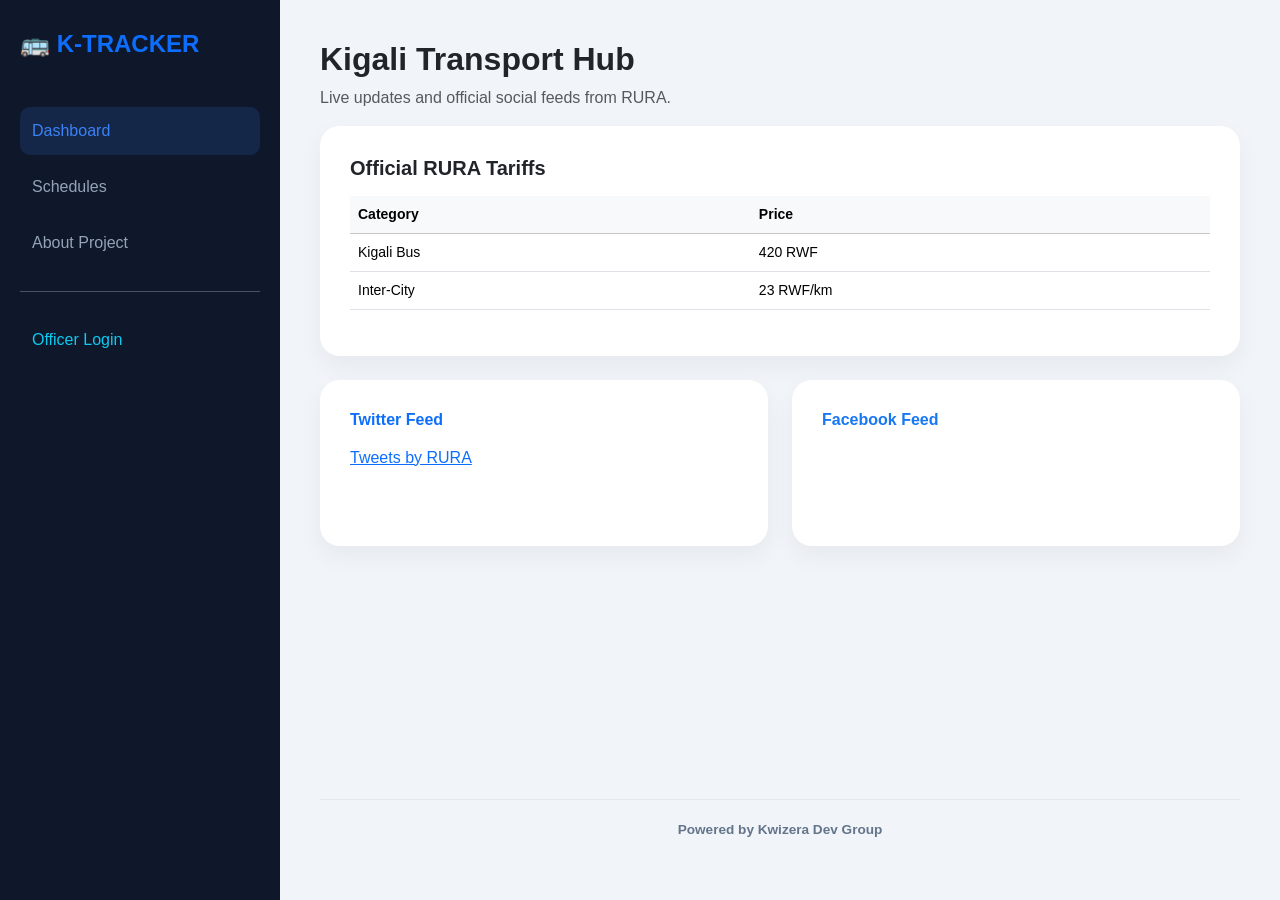
<file: index.html>
<!DOCTYPE html>
<html lang="en">
<head>
    <meta charset="UTF-8">
    <title>K-Tracker | Home</title>
    <link href="https://cdn.jsdelivr.net/npm/bootstrap@5.3.0/dist/css/bootstrap.min.css" rel="stylesheet">
    <link rel="stylesheet" href="style.css">
</head>
<body>
    <div class="dashboard-wrapper">
        <aside class="sidebar">
            <h4 class="fw-bold mb-5 text-primary">🚌 K-TRACKER</h4>
            <nav>
                <a href="index.html" class="nav-link-custom active">Dashboard</a>
                <a href="schedules.html" class="nav-link-custom">Schedules</a>
                <a href="about.html" class="nav-link-custom">About Project</a>
                <hr class="opacity-25 my-4">
                <a href="login.html" class="nav-link-custom text-info">Officer Login</a>
            </nav>
        </aside>

        <main class="main-content">
            <h2 class="fw-bold">Kigali Transport Hub</h2>
            <p class="text-muted">Live updates and official social feeds from RURA.</p>

            <div class="glass-card mb-4">
                <h5 class="fw-bold mb-3">Official RURA Tariffs</h5>
                <table class="table small">
                    <thead class="table-light">
                        <tr><th>Category</th><th>Price</th></tr>
                    </thead>
                    <tbody>
                        <tr><td>Kigali Bus</td><td>420 RWF</td></tr>
                        <tr><td>Inter-City</td><td>23 RWF/km</td></tr>
                    </tbody>
                </table>
            </div>

            <div class="row g-4">
                <div class="col-md-6">
                    <div class="glass-card">
                        <h6 class="fw-bold text-primary mb-3">Twitter Feed</h6>
                        <div style="height: 70px; width: 400px;overflow-y: auto;">
                            <a class="twitter-timeline" href="https://twitter.com/RURA_RWANDA">Tweets by RURA</a>
                            <script async src="https://platform.twitter.com/widgets.js" charset="utf-8"></script>
                        </div>
                    </div>
                </div>

                <div class="col-md-6">
                    <div class="glass-card">
                        <h6 class="fw-bold mb-3" style="color: #1877F2;">Facebook Feed</h6>
                        <div id="fb-container" style="height: 70px; width: 400px; overflow: hidden;">
                            <div class="fb-page" 
                                 data-href="https://www.facebook.com/RURARwanda/" 
                                 data-tabs="timeline" 
                                 data-small-header="true" 
                                 data-adapt-container-width="true" 
                                 data-hide-cover="false">
                            </div>
                        </div>
                    </div>
                </div>
            </div>

            <footer>Powered by Kwizera Dev Group</footer>
        </main>
    </div>

    <div id="fb-root"></div>
    <script async defer crossorigin="anonymous" src="https://connect.facebook.net/en_US/sdk.js#xfbml=1&version=v18.0"></script>
</body>
</html>
</file>
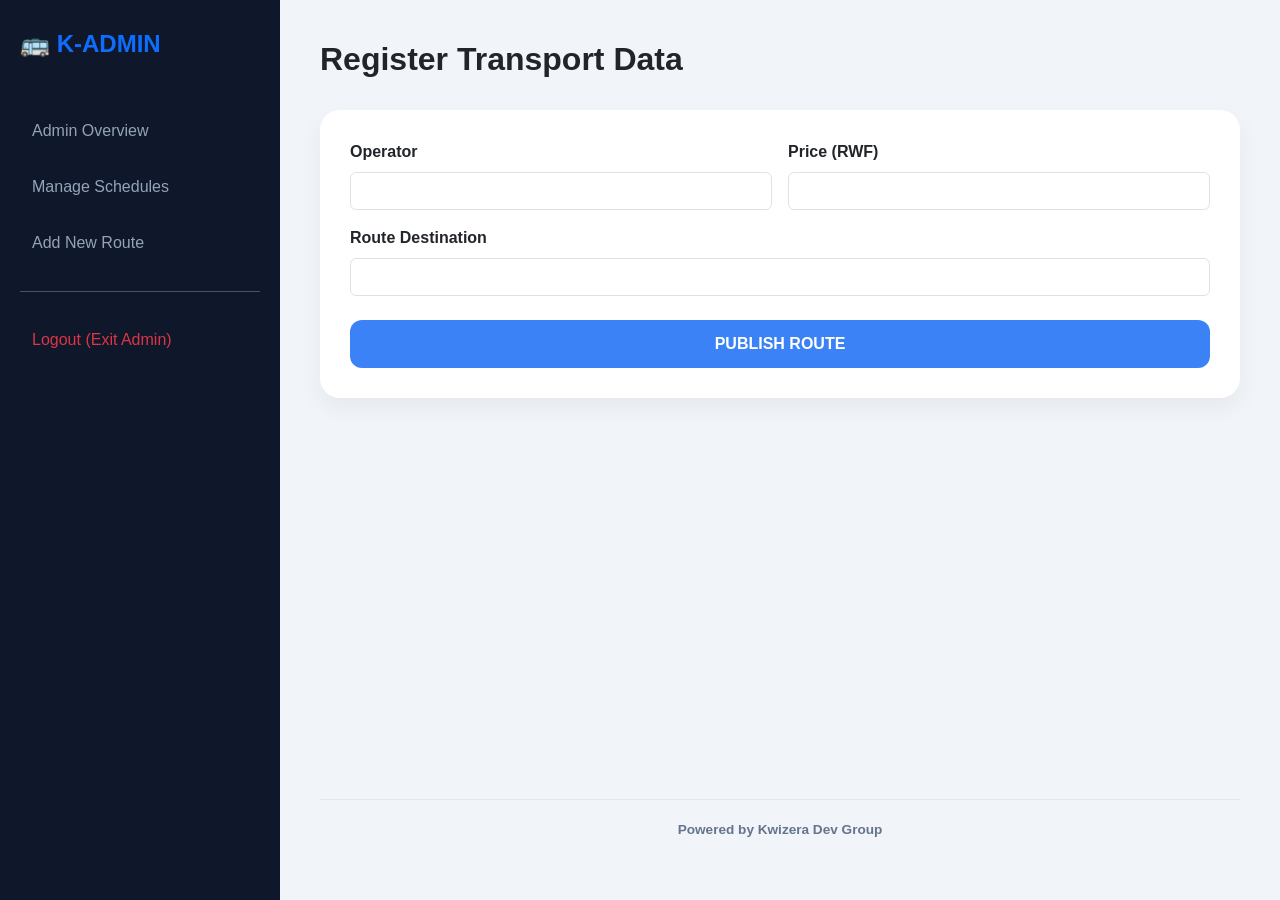
<file: add-schedule.html>
<!DOCTYPE html>
<html lang="en">
<head>
    <meta charset="UTF-8">
    <title>Add Route | K-Tracker</title>
    <link href="https://cdn.jsdelivr.net/npm/bootstrap@5.3.0/dist/css/bootstrap.min.css" rel="stylesheet">
    <link rel="stylesheet" href="style.css">
</head>
<body>
    <div class="dashboard-wrapper">
<aside class="sidebar">
    <div class="mb-5">
        <h4 class="fw-bold text-primary">🚌 K-ADMIN</h4>
    </div>
    
    <nav>
        <a href="admin-index.html" class="nav-link-custom">Admin Overview</a>
        
        <a href="admin-schedules.html" class="nav-link-custom">Manage Schedules</a>
        
        <a href="add-schedule.html" class="nav-link-custom">Add New Route</a>
        
        <hr class="opacity-25 my-4">
        
        <a href="index.html" class="nav-link-custom text-danger">Logout (Exit Admin)</a>
    </nav>
</aside>

        <main class="main-content">
            <h2 class="fw-bold">Register Transport Data</h2>
            <div class="glass-card mt-4">
                <form id="addScheduleForm" class="needs-validation" novalidate>
                    <div class="row g-3">
                        <div class="col-md-6"><label class="form-label fw-bold">Operator</label><input type="text" class="form-control" required></div>
                        <div class="col-md-6"><label class="form-label fw-bold">Price (RWF)</label><input type="number" class="form-control" required></div>
                        <div class="col-12"><label class="form-label fw-bold">Route Destination</label><input type="text" class="form-control" required></div>
                    </div>
                    <button type="submit"  class="btn btn-pro w-100 mt-4">PUBLISH ROUTE</button>
                </form>
            </div>
            <footer>Powered by Kwizera Dev Group</footer>
        </main>
    </div>
    <script src="script.js"></script>
</body>
</html>
</file>
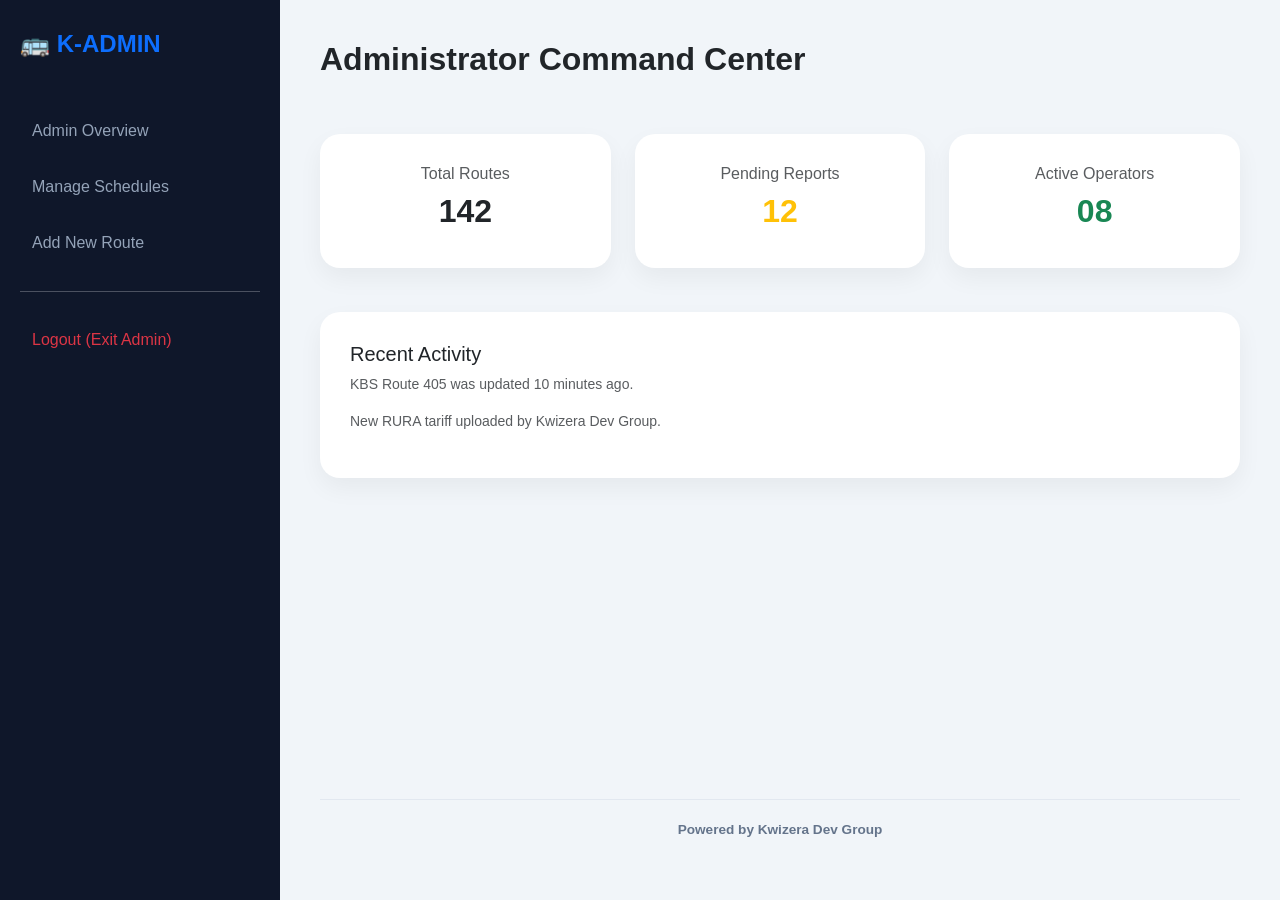
<file: admin-index.html>
<!DOCTYPE html>
<html lang="en">
<head>
    <meta charset="UTF-8">
    <title>Admin Dashboard | K-Tracker</title>
    <link href="https://cdn.jsdelivr.net/npm/bootstrap@5.3.0/dist/css/bootstrap.min.css" rel="stylesheet">
    <link rel="stylesheet" href="style.css">
</head>
<body>
    <div class="dashboard-wrapper">
<aside class="sidebar">
    <div class="mb-5">
        <h4 class="fw-bold text-primary">🚌 K-ADMIN</h4>
    </div>
    
    <nav>
        <a href="admin-index.html" class="nav-link-custom">Admin Overview</a>
        
        <a href="admin-schedules.html" class="nav-link-custom">Manage Schedules</a>
        
        <a href="add-schedule.html" class="nav-link-custom">Add New Route</a>
        
        <hr class="opacity-25 my-4">
        
        <a href="index.html" class="nav-link-custom text-danger">Logout (Exit Admin)</a>
    </nav>
</aside>

        <main class="main-content">
            <div class="d-flex justify-content-between">
                <h2 class="fw-bold">Administrator Command Center</h2>
            </div>
            
            <div class="row mt-4 g-4">
                <div class="col-md-4">
                    <div class="glass-card text-center">
                        <h6 class="text-muted">Total Routes</h6>
                        <h2 class="fw-bold">142</h2>
                    </div>
                </div>
                <div class="col-md-4">
                    <div class="glass-card text-center">
                        <h6 class="text-muted">Pending Reports</h6>
                        <h2 class="fw-bold text-warning">12</h2>
                    </div>
                </div>
                <div class="col-md-4">
                    <div class="glass-card text-center">
                        <h6 class="text-muted">Active Operators</h6>
                        <h2 class="fw-bold text-success">08</h2>
                    </div>
                </div>
            </div>

            <div class="glass-card mt-4">
                <h5>Recent Activity</h5>
                <p class="text-muted small">KBS Route 405 was updated 10 minutes ago.</p>
                <p class="text-muted small">New RURA tariff uploaded by Kwizera Dev Group.</p>
            </div>
            
            <footer>Powered by Kwizera Dev Group</footer>
        </main>
    </div>
</body>
</html>
</file>
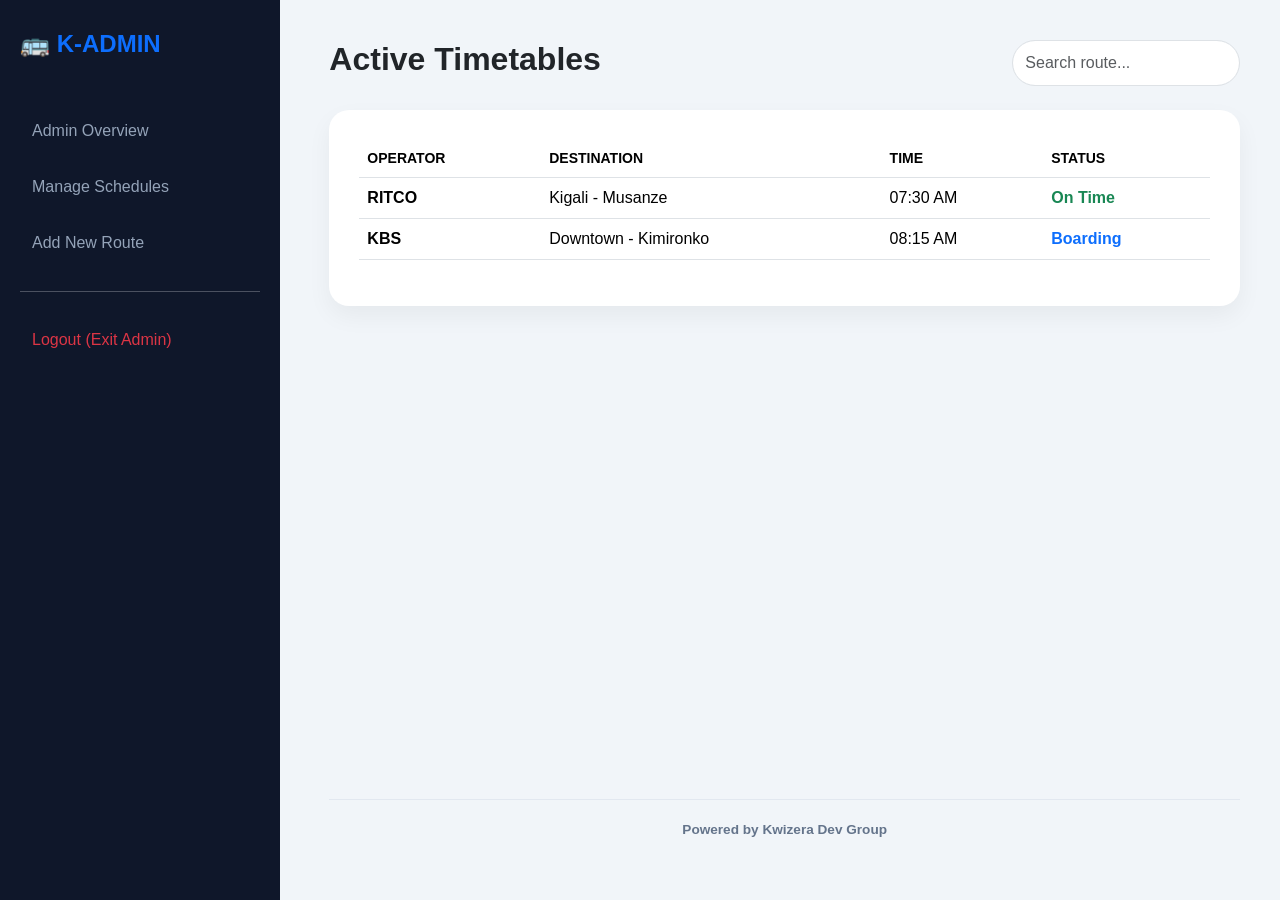
<file: admin-schedules.html>
<!DOCTYPE html>
<html lang="en">
<head>
    <meta charset="UTF-8">
    <title>Schedules | K-Tracker</title>
    <link href="https://cdn.jsdelivr.net/npm/bootstrap@5.3.0/dist/css/bootstrap.min.css" rel="stylesheet">
    <link rel="stylesheet" href="style.css">
</head>
<body>
    <div class="dashboard-wrapper">
<aside class="sidebar">
    <div class="mb-5">
        <h4 class="fw-bold text-primary">🚌 K-ADMIN</h4>
    </div>
    
    <nav>
        <a href="admin-index.html" class="nav-link-custom">Admin Overview</a>
        
        <a href="admin-schedules.html" class="nav-link-custom">Manage Schedules</a>
        
        <a href="add-schedule.html" class="nav-link-custom">Add New Route</a>
        
        <hr class="opacity-25 my-4">
        
        <a href="index.html" class="nav-link-custom text-danger">Logout (Exit Admin)</a>
    </nav>
</aside>>
</aside>

        <main class="main-content">
            <div class="d-flex justify-content-between mb-4">
                <h2 class="fw-bold">Active Timetables</h2>
                <input type="text" id="routeSearch" class="form-control w-25 rounded-pill" placeholder="Search route...">
            </div>

            <div class="glass-card">
                <table class="table">
                    <thead><tr class="text-muted small"><th>OPERATOR</th><th>DESTINATION</th><th>TIME</th><th>STATUS</th></tr></thead>
                    <tbody>
                        <tr><td><strong>RITCO</strong></td><td>Kigali - Musanze</td><td>07:30 AM</td><td><span class="text-success fw-bold">On Time</span></td></tr>
                        <tr><td><strong>KBS</strong></td><td>Downtown - Kimironko</td><td>08:15 AM</td><td><span class="text-primary fw-bold">Boarding</span></td></tr>
                    </tbody>
                </table>
            </div>
            <footer>Powered by Kwizera Dev Group</footer>
        </main>
    </div>
    <script src="script.js"></script>
</body>
</html>
</file>
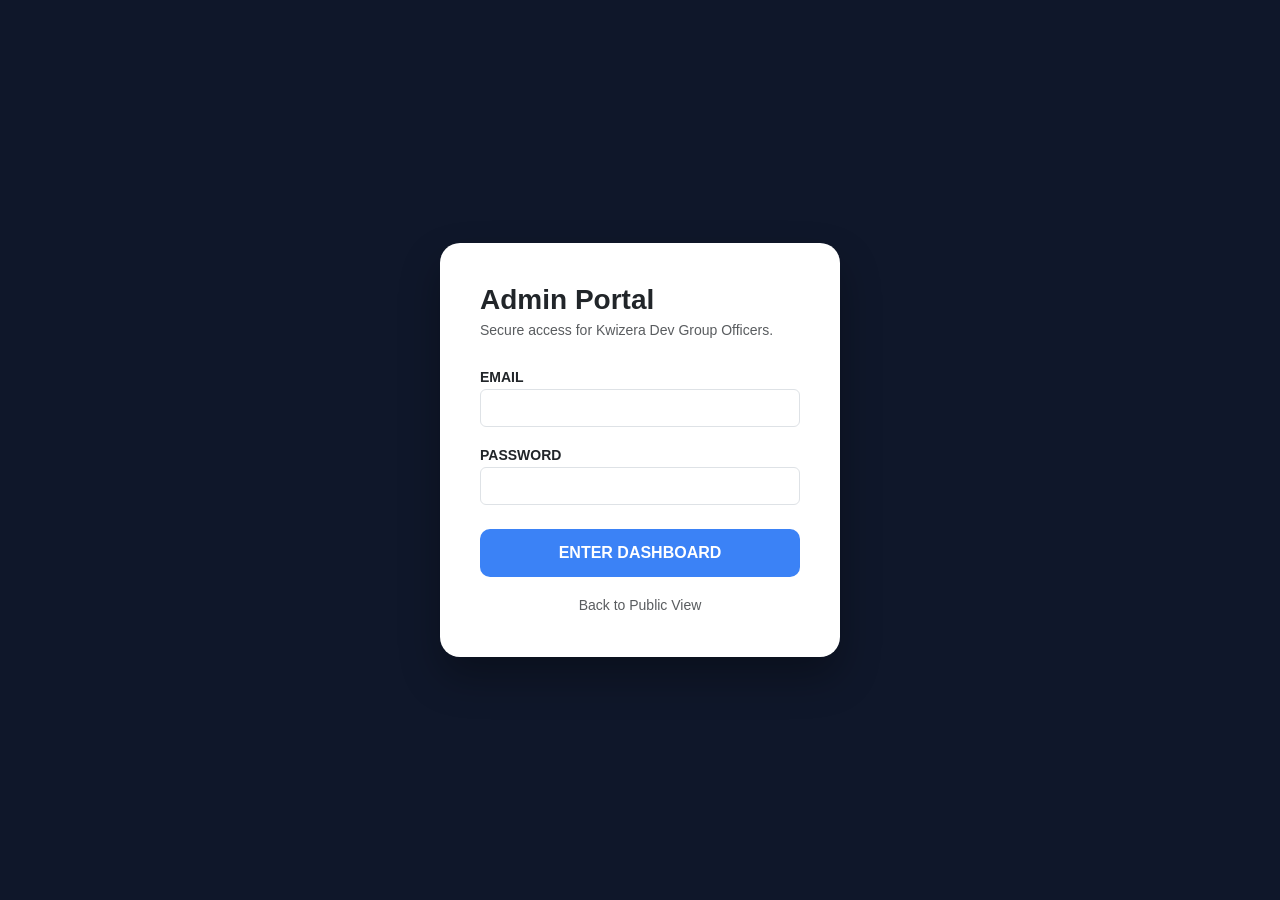
<file: login.html>
<!DOCTYPE html>
<html lang="en">
<head>
    <meta charset="UTF-8">
    <title>Login | K-Tracker</title>
    <link href="https://cdn.jsdelivr.net/npm/bootstrap@5.3.0/dist/css/bootstrap.min.css" rel="stylesheet">
    <style>
        body { height: 100vh; display: flex; align-items: center; justify-content: center; background: #0f172a; font-family: 'Inter', sans-serif; }
        .login-card { background: white; padding: 40px; border-radius: 20px; width: 100%; max-width: 400px; box-shadow: 0 20px 40px rgba(0,0,0,0.3); }
        .btn-login { background: #3b82f6; color: white; border: none; padding: 12px; border-radius: 10px; width: 100%; font-weight: bold; }
    </style>
</head>
<body>
    <div class="login-card">
        <h3 class="fw-bold mb-1">Admin Portal</h3>
        <p class="text-muted small mb-4">Secure access for Kwizera Dev Group Officers.</p>
        <form onsubmit="event.preventDefault(); window.location.href='add-schedule.html';">
            <div class="mb-3"><label class="small fw-bold">EMAIL</label><input type="email" class="form-control" required></div>
            <div class="mb-4"><label class="small fw-bold">PASSWORD</label><input type="password" class="form-control" required></div>
            <button type="submit" class="btn-login">ENTER DASHBOARD</button>
            <div class="mt-3 text-center"><a href="index.html" class="text-muted small text-decoration-none">Back to Public View</a></div>
        </form>
    </div>
</body>
</html>
</file>
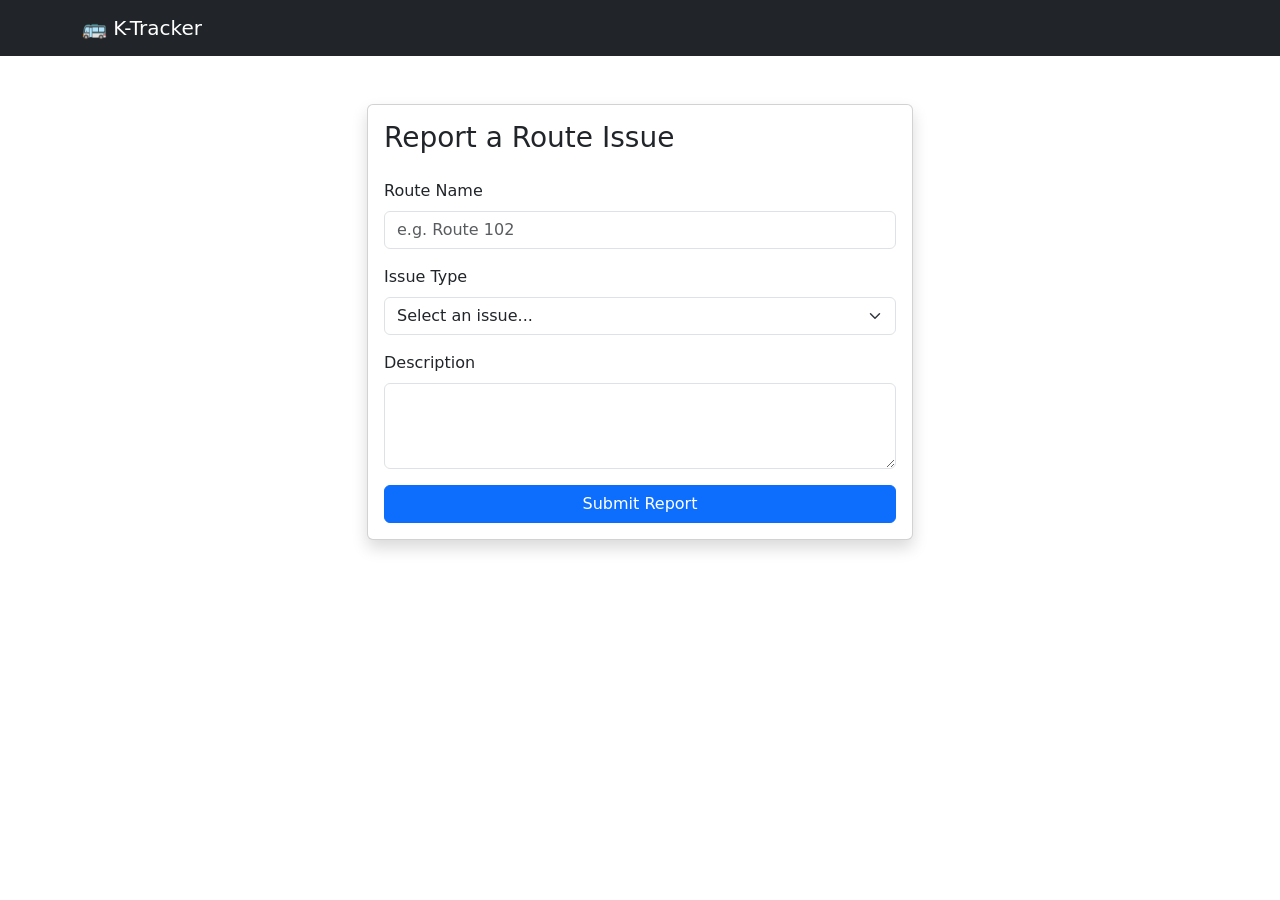
<file: report.html>
<!DOCTYPE html>
<html lang="en">
<head>
    <meta charset="UTF-8">
    <title>Report Issue | K-Tracker</title>
    <link href="https://cdn.jsdelivr.net/npm/bootstrap@5.3.0/dist/css/bootstrap.min.css" rel="stylesheet">
</head>
<body>
    <nav class="navbar navbar-expand-lg navbar-dark bg-dark mb-5">
        <div class="container"><a class="navbar-brand" href="index.html">🚌 K-Tracker</a></div>
    </nav>

    <div class="container">
        <div class="row justify-content-center">
            <div class="col-md-6">
                <div class="card shadow">
                    <div class="card-body">
                        <h3 class="card-title mb-4">Report a Route Issue</h3>
                        <form id="reportForm" class="needs-validation" novalidate>
                            <div class="mb-3">
                                <label class="form-label">Route Name</label>
                                <input type="text" class="form-control" placeholder="e.g. Route 102" required>
                                <div class="invalid-feedback">Please enter the route.</div>
                            </div>
                            <div class="mb-3">
                                <label class="form-label">Issue Type</label>
                                <select class="form-select" required>
                                    <option value="">Select an issue...</option>
                                    <option>Bus Delay</option>
                                    <option>Full Bus</option>
                                    <option>Road Blockage</option>
                                </select>
                                <div class="invalid-feedback">Please select an issue.</div>
                            </div>
                            <div class="mb-3">
                                <label class="form-label">Description</label>
                                <textarea class="form-control" rows="3" required></textarea>
                            </div>
                            <button type="submit" class="btn btn-primary w-100">Submit Report</button>
                        </form>
                    </div>
                </div>
            </div>
        </div>
    </div>

    <script>
        (function () {
            'use strict'
            var forms = document.querySelectorAll('.needs-validation')
            Array.prototype.slice.call(forms).forEach(function (form) {
                form.addEventListener('submit', function (event) {
                    if (!form.checkValidity()) {
                        event.preventDefault()
                        event.stopPropagation()
                    } else {
                        alert('Thank you! Your report has been submitted.');
                    }
                    form.classList.add('was-validated')
                }, false)
            })
        })()
    </script>
    <script src="script.js"></script>
</body>
</html>
</file>
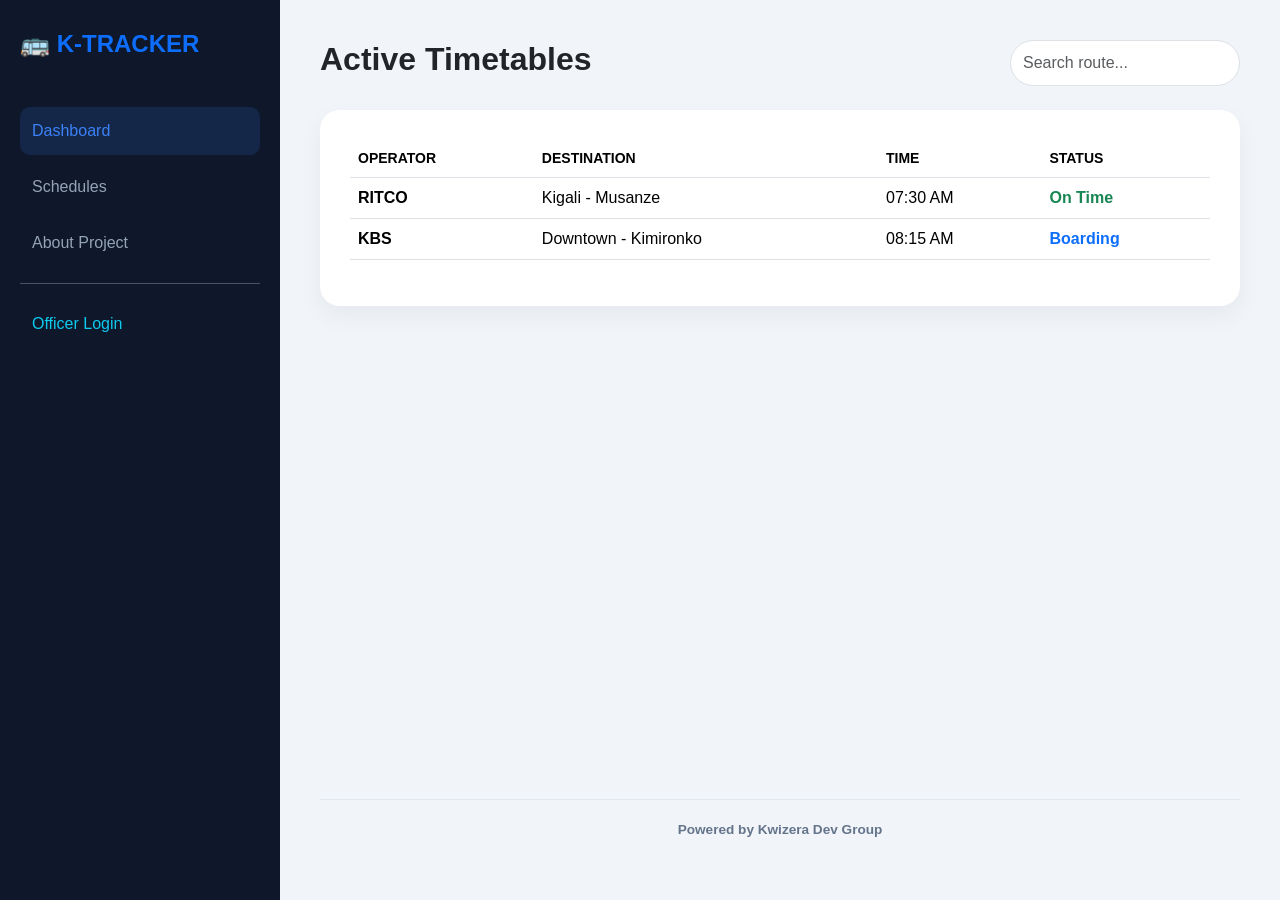
<file: schedules.html>
<!DOCTYPE html>
<html lang="en">
<head>
    <meta charset="UTF-8">
    <title>Schedules | K-Tracker</title>
    <link href="https://cdn.jsdelivr.net/npm/bootstrap@5.3.0/dist/css/bootstrap.min.css" rel="stylesheet">
    <link rel="stylesheet" href="style.css">
</head>
<body>
    <div class="dashboard-wrapper">
        <aside class="sidebar">
            <h4 class="fw-bold mb-5 text-primary">🚌 K-TRACKER</h4>
            <nav>
             <a href="index.html" class="nav-link-custom active">Dashboard</a>
                <a href="schedules.html" class="nav-link-custom">Schedules</a>
                <a href="about.html" class="nav-link-custom">About Project</a>
                <hr class="opacity-25">
                <a href="login.html" class="nav-link-custom text-info">Officer Login</a>
            </nav>
        </aside>

        <main class="main-content">
            <div class="d-flex justify-content-between mb-4">
                <h2 class="fw-bold">Active Timetables</h2>
                <input type="text" id="routeSearch" class="form-control w-25 rounded-pill" placeholder="Search route...">
            </div>

            <div class="glass-card">
                <table class="table">
                    <thead><tr class="text-muted small"><th>OPERATOR</th><th>DESTINATION</th><th>TIME</th><th>STATUS</th></tr></thead>
                    <tbody>
                        <tr><td><strong>RITCO</strong></td><td>Kigali - Musanze</td><td>07:30 AM</td><td><span class="text-success fw-bold">On Time</span></td></tr>
                        <tr><td><strong>KBS</strong></td><td>Downtown - Kimironko</td><td>08:15 AM</td><td><span class="text-primary fw-bold">Boarding</span></td></tr>
                    </tbody>
                </table>
            </div>
            <footer>Powered by Kwizera Dev Group</footer>
        </main>
    </div>
    <script src="script.js"></script>
</body>
</html>
</file>
<file: style.css>
:root {
    --sidebar-bg: #0f172a;
    --main-bg: #f1f5f9;
    --accent: #3b82f6;
    --text-muted: #64748b;
}
body {
    background-color: var(--main-bg);
    font-family: 'Inter', sans-serif;
    margin: 0;
}
.dashboard-wrapper { display: flex; min-height: 100vh; }
.sidebar {
    width: 280px;
    background: var(--sidebar-bg);
    color: white;
    padding: 30px 20px;
    position: fixed;
    height: 100vh;
    z-index: 100;
}
.main-content {
    flex: 1;
    margin-left: 280px;
    padding: 40px;
    display: flex;
    flex-direction: column;
}

.nav-link-custom {
    color: #94a3b8;
    text-decoration: none;
    display: block;
    padding: 12px;
    border-radius: 10px;
    margin-bottom: 8px;
    transition: 0.3s;
}
.nav-link-custom:hover, .nav-link-custom.active {
    background: rgba(59, 130, 246, 0.15);
    color: var(--accent);
}
.glass-card {
    background: white;
    border-radius: 20px;
    border: none;
    box-shadow: 0 10px 25px rgba(0,0,0,0.05);
    padding: 30px;
    margin-bottom: 20px;
}
.btn-pro {
    background: var(--accent);
    color: white;
    border-radius: 12px;
    padding: 12px 25px;
    font-weight: 600;
    border: none;
    transition: 0.3s;
}
.btn-pro:hover { background: #2563eb; transform: translateY(-2px); }
footer {
    margin-top: auto;
    padding: 20px 0;
    border-top: 1px solid #e2e8f0;
    text-align: center;
    color: var(--text-muted);
    font-weight: 600;
    font-size: 0.85rem;
}
</file>
